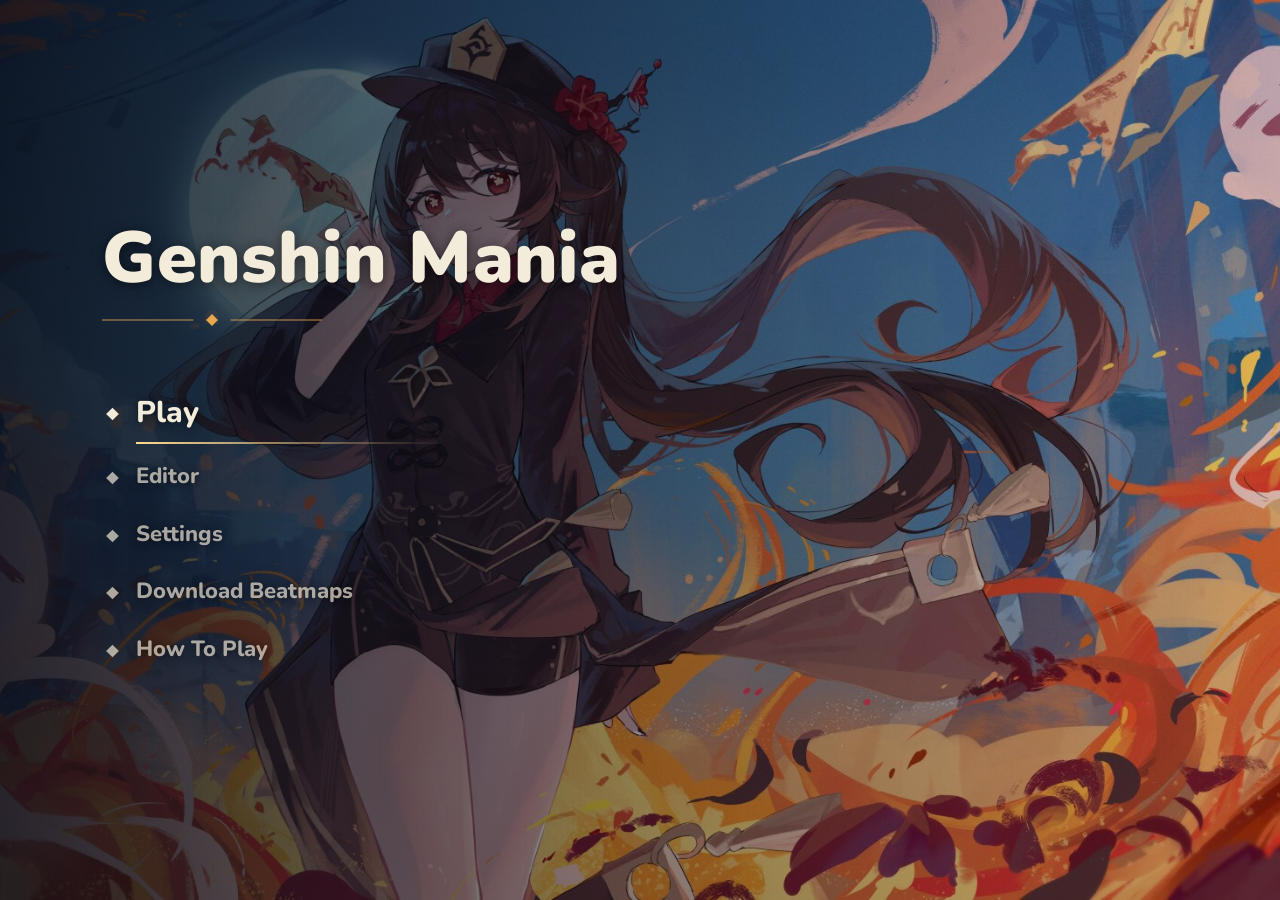
<file: genshin-mania-main/index.html>
<!DOCTYPE html>
<html lang="en">
<head>
<meta charset="UTF-8">
<meta name="viewport" content="width=device-width, initial-scale=1.0, viewport-fit=cover">
<title>Genshin Mania</title>
<link rel="stylesheet" href="style.css">
<link rel="preconnect" href="https://fonts.googleapis.com">
<link rel="preconnect" href="https://fonts.gstatic.com" crossorigin>
<link href="https://fonts.googleapis.com/css2?family=Nunito:ital,wght@0,400..1000;1,400..1000&display=swap" rel="stylesheet">
<link rel="manifest" href="manifest.json">
<meta name="theme-color" content="#141c30">
<link rel="icon" type="image/png" sizes="32x32" href="icons/favicon-32.png">
<link rel="apple-touch-icon" href="icons/apple-touch-icon.png">
</head>
<body>

  <!-- Icon sprite. Rule used across the UI: a control is either an icon
       or a text label, never both. Icon-only controls carry aria-label.
       Visible text is translated through data-i18n attributes (js/i18n.js);
       the English text written here is the fallback. -->
  <svg width="0" height="0" style="position:absolute" aria-hidden="true" focusable="false">
    <symbol id="i-back" viewBox="0 0 24 24"><path d="M15 5l-7 7 7 7"/></symbol>
    <symbol id="i-close" viewBox="0 0 24 24"><path d="M6 6l12 12M18 6L6 18"/></symbol>
    <symbol id="i-minus" viewBox="0 0 24 24"><path d="M6 12h12"/></symbol>
    <symbol id="i-plus" viewBox="0 0 24 24"><path d="M12 6v12M6 12h12"/></symbol>
    <symbol id="i-check" viewBox="0 0 24 24"><path d="M5 12.5l4.5 4.5L19 7.5"/></symbol>
    <symbol id="i-chevron" viewBox="0 0 24 24"><path d="M9 5l7 7-7 7"/></symbol>
    <symbol id="i-pause" viewBox="0 0 24 24"><path fill="currentColor" stroke="none" d="M7 5h3.4v14H7zM13.6 5H17v14h-3.4z"/></symbol>
    <symbol id="i-play" viewBox="0 0 24 24"><path fill="currentColor" stroke="none" d="M8 5l11 7-11 7z"/></symbol>
    <symbol id="i-undo" viewBox="0 0 24 24"><path d="M9 14L4 9l5-5M4 9h10.5a5.5 5.5 0 010 11H11"/></symbol>
    <symbol id="i-redo" viewBox="0 0 24 24"><path d="M15 14l5-5-5-5M20 9H9.5a5.5 5.5 0 000 11H13"/></symbol>
    <symbol id="i-trash" viewBox="0 0 24 24"><path d="M5 7h14M10 7V5h4v2M7 7l1 12h8l1-12M10 11v5M14 11v5"/></symbol>
  </svg>

  <div id="bg-layer"></div>
  <div id="toast-container" aria-live="polite"></div>

  <div id="app">

    <!-- =========================== MAIN MENU =========================== -->
    <section id="screen-mainmenu" class="screen screen--active">
      <div class="menu">
        <header class="brand">
          <h1 class="brand__title">Genshin Mania</h1>
          <svg class="ornament" viewBox="0 0 260 14" aria-hidden="true">
            <path d="M0 7h108M152 7h108" stroke="currentColor" stroke-width="1" fill="none"/>
            <path d="M130 0l7 7-7 7-7-7z" fill="currentColor"/>
          </svg>
        </header>
        <nav class="nav-list" id="menu-nav" data-i18n-attr="aria-label:menu.aria" aria-label="Main menu">
          <button class="nav-item nav-item--primary" data-action="go-songselect" data-i18n="menu.play">Play</button>
          <button class="nav-item" data-action="go-editor" data-i18n="menu.editor">Editor</button>
          <button class="nav-item" data-action="go-settings" data-i18n="menu.settings">Settings</button>
          <button class="nav-item" data-action="go-beatmaps" data-i18n="menu.beatmaps">Download Beatmaps</button>
          <button class="nav-item" data-action="go-help" data-i18n="menu.help">How To Play</button>
        </nav>
      </div>
    </section>

    <!-- =========================== SONG SELECT =========================== -->
    <section id="screen-songselect" class="screen">
      <header class="screen-header">
        <button class="icon-btn" data-action="go-mainmenu" data-i18n-attr="aria-label:common.back" aria-label="Back"><svg class="ic"><use href="#i-back"/></svg></button>
        <h2 data-i18n="song.title">Select Song</h2>
        <div class="screen-header__actions">
          <button class="icon-btn icon-btn--ghost" id="btn-clear-library" data-i18n-attr="aria-label:song.clearAll;title:song.clearAll" aria-label="Delete all uploaded songs"><svg class="ic"><use href="#i-trash"/></svg></button>
          <button class="btn btn--paper btn--small" id="btn-upload-open" data-i18n="song.add">Add Song</button>
        </div>
      </header>

      <div class="split">
        <div class="song-list" id="song-list" role="listbox" data-i18n-attr="aria-label:song.listAria" aria-label="Song list"></div>

        <aside class="song-detail" id="song-detail" aria-live="polite">
          <p class="song-detail__empty" id="song-detail-empty" data-i18n="song.pick">Pick a song from the list to see its details.</p>

          <div class="song-detail__body" id="song-detail-body" hidden>
            <div class="song-detail__scroll">
              <p class="eyebrow" id="detail-source"></p>
              <h3 class="song-detail__title" id="detail-title"></h3>
              <div class="chips" id="detail-chips"></div>
              <p class="song-detail__best" id="detail-best"></p>

              <div class="row-list">
                <label class="row row--toggle">
                  <span data-i18n="song.practice">Practice</span>
                  <span class="toggle"><input type="checkbox" id="practice-toggle"><span class="toggle__track"></span><span class="toggle__knob"><svg class="ic"><use href="#i-check"/></svg></span></span>
                </label>
                <div class="row row--inputs" id="practice-range" hidden>
                  <span data-i18n="song.practiceRange">Loop range (seconds)</span>
                  <span class="range-inputs">
                    <input class="input input--tiny" type="number" id="practice-start" min="0" value="0" data-i18n-attr="aria-label:song.from" aria-label="From second">
                    <em data-i18n="song.to">to</em>
                    <input class="input input--tiny" type="number" id="practice-end" min="1" value="10" data-i18n-attr="aria-label:song.toAria" aria-label="To second">
                  </span>
                </div>
                <label class="row row--toggle">
                  <span data-i18n="song.autoplay">Autoplay</span>
                  <span class="toggle"><input type="checkbox" id="autoplay-toggle"><span class="toggle__track"></span><span class="toggle__knob"><svg class="ic"><use href="#i-check"/></svg></span></span>
                </label>
              </div>
              <p class="hint" id="detail-hint"></p>
            </div>

            <div class="detail-actions">
              <button class="btn btn--ghost" id="btn-delete-song" hidden data-i18n="song.delete">Delete</button>
              <button class="btn btn--primary btn--large" id="btn-start-song" disabled data-i18n="song.start">Start</button>
            </div>
          </div>
        </aside>
      </div>
    </section>

    <!-- =========================== DOWNLOAD BEATMAPS =========================== -->
    <section id="screen-beatmaps" class="screen">
      <header class="screen-header">
        <button class="icon-btn" data-action="go-mainmenu" data-i18n-attr="aria-label:common.back" aria-label="Back"><svg class="ic"><use href="#i-back"/></svg></button>
        <h2 data-i18n="bm.title">Download Beatmaps</h2>
        <div class="screen-header__actions">
          <button class="btn btn--paper btn--small" id="btn-bm-add" hidden data-i18n="bm.add">Add Beatmap</button>
          <button class="btn btn--ghost btn--small" id="btn-bm-refresh" data-i18n="bm.refresh">Refresh</button>
        </div>
      </header>

      <div class="bm-toolbar">
        <input class="input bm-search" type="search" id="bm-search" autocomplete="off" data-i18n-attr="placeholder:bm.search;aria-label:bm.search" placeholder="Search title or artist" aria-label="Search title or artist">
        <div class="segmented" id="bm-keys" role="group" data-i18n-attr="aria-label:bm.keysFilter" aria-label="Filter by keys">
          <button class="segmented__item is-active" data-keys="all" data-i18n="bm.all">All</button>
          <button class="segmented__item" data-keys="4">4K</button>
          <button class="segmented__item" data-keys="6">6K</button>
          <button class="segmented__item" data-keys="8">8K</button>
        </div>
      </div>

      <div class="bm-list" id="bm-list"></div>

      <footer class="bm-footer">
        <span class="bm-footer__status" id="bm-admin-status"></span>
        <button class="link-btn" id="btn-bm-admin" data-i18n="bm.adminSignIn">Admin sign in</button>
      </footer>
    </section>

    <!-- =========================== CALIBRATION =========================== -->
    <section id="screen-calibration" class="screen">
      <header class="screen-header">
        <button class="icon-btn" data-action="go-settings" data-i18n-attr="aria-label:calib.back" aria-label="Back to Settings"><svg class="ic"><use href="#i-back"/></svg></button>
        <h2 data-i18n="calib.title">Latency Calibration</h2>
      </header>
      <div class="calib">
        <p class="calib__lead" data-i18n="calib.lead">Tap along with the clicks using any key, or tap the circle. After about ten taps the average settles.</p>
        <button class="calib__pad" id="calib-pad" data-i18n-attr="aria-label:calib.padAria" aria-label="Tap to the beat"><span id="calib-pad-text" data-i18n="calib.padStart">Tap To Start</span></button>
        <div class="calib__readout">
          <div><small data-i18n="calib.avg">Average offset</small><b id="calib-avg">-</b></div>
          <div><small data-i18n="calib.count">Taps</small><b id="calib-count">0</b></div>
          <div><small data-i18n="calib.current">In use</small><b id="calib-current">0 ms</b></div>
        </div>
        <p class="hint calib__hint" data-i18n="calib.hint">Positive means you tend to hit late. Negative means you tend to hit early.</p>
        <div class="calib__actions">
          <button class="btn btn--ghost" id="btn-calib-reset" data-i18n="calib.reset">Reset To 0</button>
          <button class="btn btn--primary" id="btn-calib-apply" disabled data-i18n="calib.apply">Apply</button>
        </div>
      </div>
    </section>

    <!-- =========================== GAMEPLAY =========================== -->
    <section id="screen-gameplay" class="screen">
      <canvas id="game-canvas"></canvas>

      <div class="hud">
        <div class="hud__progress"><i id="hud-progress"></i></div>
        <div class="hud__top">
          <div class="hud__info">
            <span class="hud__title" id="hud-song-title">-</span>
            <span class="hud__score"><b id="hud-score">0</b><small id="hud-accuracy">100.0%</small></span>
          </div>
          <div class="hud__combo is-idle" id="hud-combo">
            <b id="hud-combo-count">0</b>
            <small>COMBO</small>
          </div>
          <button class="icon-btn icon-btn--dark" id="btn-pause" data-i18n-attr="aria-label:game.pause" aria-label="Pause"><svg class="ic"><use href="#i-pause"/></svg></button>
        </div>
      </div>

      <div class="judgement" id="judgement-text" aria-hidden="true">
        <span class="judgement__word"></span>
      </div>

      <div id="autoplay-watermark" hidden>AUTOPLAY</div>
      <div class="key-row" id="key-row"></div>
      <div class="countdown" id="countdown" hidden><b></b></div>

      <div class="overlay" id="pause-overlay" hidden>
        <div class="pause-panel" role="dialog" data-i18n-attr="aria-label:game.paused" aria-label="Paused">
          <h3 data-i18n="game.paused">Paused</h3>
          <button class="btn btn--primary" id="btn-resume" data-i18n="game.resume">Resume</button>
          <button class="btn btn--paper" id="btn-restart" data-i18n="game.restart">Restart</button>
          <button class="btn btn--ghost" id="btn-quit" data-i18n="game.quit">Quit</button>
        </div>
      </div>
    </section>

    <!-- =========================== RESULT =========================== -->
    <section id="screen-result" class="screen">
      <div class="result">
        <div class="result__emblem"><span id="result-rank">S</span></div>
        <div class="result__main">
          <p class="eyebrow" id="result-badges"></p>
          <h2 id="result-song-title">-</h2>
          <div class="acc-bar" aria-hidden="true"><i id="result-acc-bar"></i></div>
          <div class="row-list row-list--tight">
            <div class="row"><span>Perfect</span><b id="result-perfect">0</b></div>
            <div class="row"><span>Great</span><b id="result-great">0</b></div>
            <div class="row"><span>Miss</span><b id="result-miss">0</b></div>
            <div class="row"><span data-i18n="result.maxCombo">Max Combo</span><b id="result-maxcombo">0</b></div>
            <div class="row"><span data-i18n="result.accuracy">Accuracy</span><b id="result-accuracy">0.0%</b></div>
            <div class="row"><span data-i18n="result.score">Score</span><b id="result-score">0</b></div>
          </div>
          <div class="result__actions">
            <button class="btn btn--paper" id="btn-result-back" data-i18n="result.back">Choose Another</button>
            <button class="btn btn--primary" id="btn-retry" data-i18n="result.retry">Retry</button>
          </div>
        </div>
      </div>
    </section>

    <!-- =========================== SETTINGS =========================== -->
    <section id="screen-settings" class="screen">
      <div class="settings">
        <aside class="settings__nav">
          <h2 class="settings__title" data-i18n="menu.settings">Settings</h2>
          <nav class="side-nav" role="tablist" data-i18n-attr="aria-label:set.groups" aria-label="Settings groups">
            <button class="side-nav__item is-active" role="tab" data-tab="audio" data-i18n="set.tab.audio">Audio</button>
            <button class="side-nav__item" role="tab" data-tab="play" data-i18n="set.tab.play">Gameplay</button>
            <button class="side-nav__item" role="tab" data-tab="keys" data-i18n="set.tab.keys">Keys</button>
            <button class="side-nav__item" role="tab" data-tab="look" data-i18n="set.tab.look">Appearance</button>
          </nav>
        </aside>

        <div class="settings__body">
          <button class="icon-btn settings__close" data-action="go-mainmenu" data-i18n-attr="aria-label:set.close" aria-label="Close Settings"><svg class="ic"><use href="#i-close"/></svg></button>

          <!-- Audio -->
          <div class="tab-panel is-active" data-panel="audio" role="tabpanel">
            <h3 class="section-title" data-i18n="set.volume">Volume</h3>
            <div class="row-list">
              <div class="row row--slider">
                <span data-i18n="set.musicVolume">Music Volume</span>
                <span class="slider"><input type="range" id="setting-music-volume" min="0" max="100" data-i18n-attr="aria-label:set.musicVolume" aria-label="Music volume"></span>
                <output class="value-box" id="out-music-volume">80</output>
              </div>
              <div class="row row--slider">
                <span data-i18n="set.sfxVolume">Effects Volume</span>
                <span class="slider"><input type="range" id="setting-sfx-volume" min="0" max="100" data-i18n-attr="aria-label:set.sfxVolume" aria-label="Effects volume"></span>
                <output class="value-box" id="out-sfx-volume">90</output>
              </div>
            </div>
          </div>

          <!-- Gameplay -->
          <div class="tab-panel" data-panel="play" role="tabpanel">
            <h3 class="section-title" data-i18n="set.notes">Notes</h3>
            <div class="row-list">
              <div class="row row--stepper">
                <span data-i18n="set.speed">Note Speed</span>
                <span class="stepper">
                  <button class="stepper__btn" id="btn-speed-minus" data-i18n-attr="aria-label:set.speedDown" aria-label="Slower"><svg class="ic"><use href="#i-minus"/></svg></button>
                  <output class="stepper__value" id="out-note-speed">10</output>
                  <button class="stepper__btn" id="btn-speed-plus" data-i18n-attr="aria-label:set.speedUp" aria-label="Faster"><svg class="ic"><use href="#i-plus"/></svg></button>
                </span>
              </div>
              <label class="row row--select">
                <span data-i18n="set.defaultKeys">Default Keys</span>
                <select class="select" id="setting-keymode" data-i18n-attr="aria-label:set.defaultKeys" aria-label="Default keys">
                  <option value="4" data-i18n="set.keysN4">4 keys</option>
                  <option value="6" data-i18n="set.keysN6">6 keys</option>
                  <option value="8" data-i18n="set.keysN8">8 keys</option>
                </select>
              </label>
              <div class="row row--slider">
                <span data-i18n="set.noteSize">Note Size</span>
                <span class="slider"><input type="range" id="setting-note-size" min="80" max="150" step="5" data-i18n-attr="aria-label:set.noteSize" aria-label="Note size"></span>
                <output class="value-box" id="out-note-size">100%</output>
              </div>
              <div class="row row--slider">
                <span data-i18n="set.noteOpacity">Note Opacity</span>
                <span class="slider"><input type="range" id="setting-note-opacity" min="30" max="100" step="5" data-i18n-attr="aria-label:set.noteOpacity" aria-label="Note opacity"></span>
                <output class="value-box" id="out-note-opacity">100%</output>
              </div>
              <label class="row row--select">
                <span data-i18n="set.judging">Judging</span>
                <select class="select" id="setting-judgement" data-i18n-attr="aria-label:set.judging" aria-label="Judging">
                  <option value="standard" data-i18n="set.judgeOpt.standard">Standard (±45 / ±90 ms)</option>
                  <option value="easy" data-i18n="set.judgeOpt.easy">Easy (±70 / ±130 ms)</option>
                  <option value="veryeasy" data-i18n="set.judgeOpt.veryeasy">Very Easy (±90 / ±160 ms)</option>
                </select>
              </label>
              <label class="row row--toggle">
                <span data-i18n="set.connectors">Connect Simultaneous Notes</span>
                <span class="toggle"><input type="checkbox" id="setting-connectors"><span class="toggle__track"></span><span class="toggle__knob"><svg class="ic"><use href="#i-check"/></svg></span></span>
              </label>
            </div>
            <p class="hint" data-i18n="set.notesHint">Speed only changes how notes fall on screen, not how hard the judging is. Each song plays in the number of keys it was made for. Default Keys is used for new songs and the editor. Connecting notes draws a bar between notes that fall at the same moment.</p>
            <p class="hint" data-i18n="set.judgeHint">Size and opacity only change how notes look; they do not change the judging.</p>

            <h3 class="section-title" data-i18n="set.calibration">Calibration</h3>
            <div class="row-list">
              <div class="row row--stepper">
                <span data-i18n="set.offset">Audio Offset (ms)</span>
                <span class="stepper">
                  <button class="stepper__btn" id="btn-offset-minus" data-i18n-attr="aria-label:set.offsetDown" aria-label="Decrease offset"><svg class="ic"><use href="#i-minus"/></svg></button>
                  <input class="stepper__input" type="number" id="setting-offset" step="1" min="-500" max="500" data-i18n-attr="aria-label:set.offset" aria-label="Audio offset in milliseconds">
                  <button class="stepper__btn" id="btn-offset-plus" data-i18n-attr="aria-label:set.offsetUp" aria-label="Increase offset"><svg class="ic"><use href="#i-plus"/></svg></button>
                </span>
              </div>
              <button class="row row--nav" data-action="go-calibration">
                <span data-i18n="set.calibrate">Calibrate Latency</span>
                <span class="round-mark"><svg class="ic"><use href="#i-chevron"/></svg></span>
              </button>
            </div>
            <p class="hint" data-i18n="set.offsetHint">If you hit on the beat but keep getting judged late, increase this number. If you keep getting judged early, decrease it.</p>

            <h3 class="section-title" data-i18n="set.performance">Performance</h3>
            <div class="row-list">
              <label class="row row--toggle">
                <span data-i18n="set.lowLag">Low Lag Mode</span>
                <span class="toggle"><input type="checkbox" id="setting-lowlag"><span class="toggle__track"></span><span class="toggle__knob"><svg class="ic"><use href="#i-check"/></svg></span></span>
              </label>
            </div>
            <p class="hint" data-i18n="set.lowLagHint">Turns off glow, uses fewer particles and draws at a lower resolution. Use it on slow devices or when frames look uneven.</p>
          </div>

          <!-- Keys -->
          <div class="tab-panel" data-panel="keys" role="tabpanel">
            <div class="segmented keys-mode" id="keys-mode" role="group" data-i18n-attr="aria-label:set.layout" aria-label="Key layout">
              <button class="segmented__item" data-keys="4">4K</button>
              <button class="segmented__item" data-keys="6">6K</button>
              <button class="segmented__item" data-keys="8">8K</button>
            </div>
            <div class="key-preview" id="key-preview" aria-hidden="true"></div>
            <h3 class="section-title" data-i18n="set.keyBindings">Key Bindings</h3>
            <div class="row-list" id="keybind-list"></div>
            <div class="inline-actions">
              <button class="btn btn--ghost btn--small" id="btn-keys-reset" data-i18n="set.resetKeys">Reset To Default</button>
            </div>
            <p class="hint" data-i18n="set.keysHint">Pick a row, then press the new key. Press Esc to cancel. Two lanes cannot share a key. Each layout keeps its own keys.</p>

            <h3 class="section-title" data-i18n="set.keyTest">Key Test</h3>
            <div class="key-test" id="key-test" tabindex="0">
              <b id="key-test-out" data-i18n="set.keyTestIdle">Press any key here</b>
              <small id="key-test-detail"></small>
            </div>
            <p class="hint key-test__warn" id="key-test-warn" hidden data-i18n="ime.warn">An input method such as Unikey or EVKey seems to be active. It can swallow or change quick repeated key presses. Switch to English input before playing.</p>
          </div>

          <!-- Appearance -->
          <div class="tab-panel" data-panel="look" role="tabpanel">
            <h3 class="section-title" data-i18n="set.language">Language</h3>
            <div class="row-list">
              <label class="row row--select">
                <span data-i18n="set.language">Language</span>
                <select class="select" id="setting-language" aria-label="Language">
                  <option value="en">English</option>
                  <option value="vi">Tiếng Việt</option>
                </select>
              </label>
            </div>
            <h3 class="section-title" data-i18n="set.background">Background</h3>
            <div class="thumb-grid" id="bg-picker-grid"></div>
            <p class="hint" id="bg-picker-empty-hint" hidden data-i18n="set.bgEmpty">No backgrounds yet. Add pictures to the images folder and list them in images/catalog.json.</p>
            <div class="row-list">
              <div class="row row--slider">
                <span data-i18n="set.bgBright">Background Brightness</span>
                <span class="slider"><input type="range" id="setting-bg-brightness" min="30" max="150" step="5" data-i18n-attr="aria-label:set.bgBright" aria-label="Background brightness"></span>
                <output class="value-box" id="out-bg-brightness">100%</output>
              </div>
            </div>
            <h3 class="section-title" data-i18n="set.skin">Note Skin</h3>
            <div class="skin-grid" id="skin-picker-grid"></div>
          </div>
        </div>
      </div>
    </section>

    <!-- =========================== HELP =========================== -->
    <section id="screen-help" class="screen">
      <header class="screen-header">
        <button class="icon-btn" data-action="go-mainmenu" data-i18n-attr="aria-label:common.back" aria-label="Back"><svg class="ic"><use href="#i-back"/></svg></button>
        <h2 data-i18n="menu.help">How To Play</h2>
      </header>

      <div class="help">
        <details open>
          <summary data-i18n="help.play.t">How To Play</summary>
          <div data-i18n-html="help.play.b"></div>
        </details>
        <details>
          <summary data-i18n="help.songs.t">Songs And Uploads</summary>
          <div data-i18n-html="help.songs.b"></div>
        </details>
        <details>
          <summary data-i18n="help.cloud.t">Download Beatmaps</summary>
          <div data-i18n-html="help.cloud.b"></div>
        </details>
        <details>
          <summary data-i18n="help.practice.t">Practice And Autoplay</summary>
          <div data-i18n-html="help.practice.b"></div>
        </details>
        <details>
          <summary data-i18n="help.calib.t">Latency Calibration</summary>
          <div data-i18n-html="help.calib.b"></div>
        </details>
        <details>
          <summary data-i18n="help.editor.t">Editor</summary>
          <div data-i18n-html="help.editor.b"></div>
        </details>
        <details>
          <summary data-i18n="help.keys.t">Shortcuts</summary>
          <div data-i18n-html="help.keys.b"></div>
        </details>
        <details>
          <summary data-i18n="help.touch.t">Phones And Touch Screens</summary>
          <div data-i18n-html="help.touch.b"></div>
        </details>
        <details>
          <summary data-i18n="help.ime.t">Vietnamese Input Methods</summary>
          <div data-i18n-html="help.ime.b"></div>
        </details>
      </div>
    </section>

    <!-- =========================== EDITOR =========================== -->
    <section id="screen-editor" class="screen">
      <header class="screen-header screen-header--wrap">
        <button class="icon-btn" data-action="go-mainmenu" data-i18n-attr="aria-label:common.back" aria-label="Back"><svg class="ic"><use href="#i-back"/></svg></button>
        <h2 data-i18n="menu.editor">Editor</h2>
        <div class="toolbar-group">
          <label class="btn btn--paper btn--small" for="editor-file-input" data-i18n="ed.loadAudio">Load Audio</label>
          <input type="file" id="editor-file-input" accept="audio/*,.mp3,.wav,.ogg,.m4a" hidden>
          <input type="file" id="editor-import-input" accept="application/json,.json" hidden>
          <button class="btn btn--ghost btn--small" id="btn-editor-import" data-i18n="ed.import">Import JSON</button>
          <button class="btn btn--ghost btn--small" id="btn-editor-export" data-i18n="ed.export">Export JSON</button>
          <button class="btn btn--ghost btn--small" id="btn-editor-save" data-i18n="ed.save">Save To Library</button>
        </div>
        <div class="toolbar-group">
          <button class="icon-btn icon-btn--sm icon-btn--ghost" id="btn-editor-undo" data-i18n-attr="aria-label:ed.undo;title:ed.undoTip" aria-label="Undo" disabled><svg class="ic"><use href="#i-undo"/></svg></button>
          <button class="icon-btn icon-btn--sm icon-btn--ghost" id="btn-editor-redo" data-i18n-attr="aria-label:ed.redo;title:ed.redoTip" aria-label="Redo" disabled><svg class="ic"><use href="#i-redo"/></svg></button>
          <button class="btn btn--primary btn--small" id="btn-editor-testplay" data-i18n="ed.testPlay">Test Play</button>
        </div>
      </header>

      <div class="editor-toolbar">
        <div class="field"><label for="editor-title" data-i18n="ed.name">Title</label><input class="input" type="text" id="editor-title" value="Custom Beatmap" style="width:160px"></div>
        <div class="field"><label for="editor-bpm">BPM</label><input class="input input--short" type="number" id="editor-bpm" value="120" min="20" max="400"></div>
        <div class="field"><label for="editor-offset" data-i18n="ed.offset">Offset (ms)</label><input class="input input--short" type="number" id="editor-offset" value="0" step="10"></div>
        <div class="field"><label for="editor-snap">Snap</label>
          <select class="select select--field" id="editor-snap">
            <option value="1">1/1</option><option value="2">1/2</option><option value="4" selected>1/4</option><option value="8">1/8</option>
          </select>
        </div>
        <div class="field"><label for="editor-zoom">Zoom</label><span class="slider slider--bare"><input type="range" id="editor-zoom" min="40" max="400" value="140"></span></div>
        <div class="field"><label for="editor-keymode" data-i18n="ed.keys">Keys</label>
          <select class="select select--field" id="editor-keymode">
            <option value="4">4K</option><option value="6" selected>6K</option><option value="8">8K</option>
          </select>
        </div>
        <div class="segmented editor-mode-tabs" role="tablist">
          <button class="segmented__item editor-tab is-active" data-mode="manual" role="tab" data-i18n="ed.manual">Manual Timeline</button>
          <button class="segmented__item editor-tab" data-mode="live" role="tab" data-i18n="ed.live">Live Recording</button>
        </div>
      </div>

      <div class="editor-transport">
        <button class="icon-btn icon-btn--sm" id="btn-editor-playpause" data-i18n-attr="aria-label:ed.play" aria-label="Play"><svg class="ic"><use href="#i-play"/></svg></button>
        <span id="editor-time-display">0:00 / 0:00</span>
        <div class="segmented editor-speed" role="group" data-i18n-attr="aria-label:ed.speed" aria-label="Playback speed">
          <button class="segmented__item" data-speed="0.5">0.5x</button>
          <button class="segmented__item" data-speed="0.75">0.75x</button>
          <button class="segmented__item is-active" data-speed="1">1x</button>
        </div>
        <span class="editor-record-hint" id="editor-record-hint"></span>
      </div>

      <div class="editor-stage" id="editor-stage">
        <div class="editor-lanes" id="editor-lane-labels"></div>
        <div class="editor-timeline" id="editor-timeline-wrap">
          <div class="editor-spacer" id="editor-spacer"></div>
          <canvas id="editor-timeline-canvas"></canvas>
        </div>
        <p class="empty-hint editor-empty" id="editor-empty-hint" data-i18n="ed.empty">Load an audio file to start making a beatmap.</p>
      </div>
      <p class="hint editor-hint" data-i18n="ed.hint">Double-click the timeline to seek. Press Space to play or pause. After a hold ends, that lane stays empty for half a second.</p>

      <div class="editor-catalog-hint" id="editor-catalog-hint" hidden>
        <p data-i18n="ed.catalogHint">Beatmap exported. To add it as a built-in song, put the audio and beatmap files in the matching folders, then paste this entry into beatmaps/catalog.json.</p>
        <textarea class="input" id="editor-catalog-snippet" readonly rows="8"></textarea>
        <button class="btn btn--ghost btn--small" id="btn-copy-catalog-snippet" data-i18n="ed.copy">Copy</button>
      </div>
    </section>

    <!-- =========================== MODALS =========================== -->
    <div class="modal" id="upload-modal" hidden>
      <div class="modal__panel modal__panel--wide" role="dialog" aria-modal="true" aria-labelledby="upload-title">
        <h3 id="upload-title" data-i18n="up.title">Add Song</h3>

        <div class="file-fields">
          <div class="file-field">
            <span class="file-field__label" data-i18n="up.audio">Audio file (mp3, wav) *</span>
            <label class="btn btn--paper btn--small" for="song-file-input" data-i18n="up.choose">Choose File</label>
            <input type="file" id="song-file-input" accept="audio/*,.mp3,.wav,.ogg,.m4a" hidden>
            <span class="file-field__name" id="upload-mp3-name"></span>
          </div>
          <div class="file-field">
            <span class="file-field__label" data-i18n="up.beatmap">Beatmap (.json), optional</span>
            <label class="btn btn--paper btn--small" for="song-beatmap-input" data-i18n="up.choose">Choose File</label>
            <input type="file" id="song-beatmap-input" accept="application/json,.json" hidden>
            <span class="file-field__name" id="upload-json-name"></span>
          </div>
        </div>

        <div id="upload-autogen">
          <p class="modal__subtitle" data-i18n="up.autogen">Auto-generate Notes</p>
          <div class="form-grid">
            <div class="field field--wide"><label for="upload-level" data-i18n="up.level">Generation Level</label>
              <select class="select select--field" id="upload-level">
                <option value="1" data-i18n="up.level1">1 - Fast</option>
                <option value="2" selected data-i18n="up.level2">2 - Balanced</option>
                <option value="3" data-i18n="up.level3">3 - Thorough</option>
              </select>
            </div>
            <div class="field"><label for="upload-keys" data-i18n="up.keys">Keys</label>
              <select class="select select--field" id="upload-keys">
                <option value="4">4K</option><option value="6" selected>6K</option><option value="8">8K</option>
              </select>
            </div>
            <div class="field"><label for="upload-difficulty" data-i18n="up.diff">Difficulty</label>
              <select class="select select--field" id="upload-difficulty">
                <option value="easy" data-i18n="diff.easy">Easy</option>
                <option value="normal" selected data-i18n="diff.normal">Normal</option>
                <option value="hard" data-i18n="diff.hard">Hard</option>
              </select>
            </div>
            <div class="field field--wide"><label for="upload-notetype" data-i18n="up.noteType">Note Type</label>
              <select class="select select--field" id="upload-notetype">
                <option value="mixed" selected data-i18n="up.typeMixed">Tap and Hold</option>
                <option value="tap" data-i18n="up.typeTap">Tap only</option>
              </select>
            </div>
            <div class="field"><label for="upload-bpm">BPM</label><input class="input" type="number" id="upload-bpm" min="40" max="300" step="any" data-i18n-attr="placeholder:up.auto" placeholder="Auto"></div>
            <div class="field"><label for="upload-offset" data-i18n="ed.offset">Offset (ms)</label><input class="input" type="number" id="upload-offset" step="10" data-i18n-attr="placeholder:up.auto" placeholder="Auto"></div>
          </div>
          <p class="hint" data-i18n="up.hint">These options only apply when no beatmap is chosen. Leave BPM and Offset empty and the game finds them itself. Level 1 is quickest, level 2 follows tempo changes and repeats patterns in repeated parts of the song, level 3 tries many versions and keeps the best. If no steady beat is found, a plain Beat Grid is used instead. After a hold, the same lane stays empty for half a second.</p>
          <div class="gen-progress" id="upload-progress" hidden role="progressbar" aria-valuemin="0" aria-valuemax="100" aria-valuenow="0">
            <span class="gen-progress__bar"><i></i></span>
            <span class="gen-progress__pct" id="upload-progress-pct">0%</span>
          </div>
        </div>

        <div class="modal__actions">
          <button class="btn btn--ghost" id="btn-upload-cancel" data-i18n="common.cancel">Cancel</button>
          <button class="btn btn--primary" id="btn-upload-confirm" disabled data-i18n="up.confirm">Add To Library</button>
        </div>
      </div>
    </div>

    <div class="modal" id="confirm-modal" hidden>
      <div class="modal__panel" role="alertdialog" aria-modal="true">
        <h3 data-role="title"></h3>
        <p data-role="text"></p>
        <div class="modal__actions">
          <button class="btn btn--ghost" data-role="cancel" data-i18n="common.cancel">Cancel</button>
          <button class="btn btn--primary" data-role="ok" data-i18n="common.ok">OK</button>
        </div>
      </div>
    </div>

    <div class="modal" id="admin-modal" hidden>
      <form class="modal__panel" id="admin-form" role="dialog" aria-modal="true" aria-labelledby="admin-title">
        <h3 id="admin-title" data-i18n="admin.title">Admin Sign In</h3>
        <div class="stack">
          <div class="field"><label for="admin-email" data-i18n="admin.email">Email</label><input class="input" type="email" id="admin-email" autocomplete="username" required></div>
          <div class="field"><label for="admin-password" data-i18n="admin.password">Password</label><input class="input" type="password" id="admin-password" autocomplete="current-password" required></div>
        </div>
        <p class="form-error" id="admin-error" hidden></p>
        <div class="modal__actions">
          <button class="btn btn--ghost" type="button" id="btn-admin-cancel" data-i18n="common.cancel">Cancel</button>
          <button class="btn btn--primary" type="submit" id="btn-admin-submit" data-i18n="admin.signIn">Sign In</button>
        </div>
      </form>
    </div>

    <div class="modal" id="publish-modal" hidden>
      <div class="modal__panel modal__panel--wide" role="dialog" aria-modal="true" aria-labelledby="pub-heading">
        <h3 id="pub-heading" data-i18n="pub.add">Add Beatmap</h3>
        <div class="form-grid form-grid--2">
          <div class="field"><label for="pub-title" data-i18n="ed.name">Title</label><input class="input" type="text" id="pub-title" maxlength="120"></div>
          <div class="field"><label for="pub-artist" data-i18n="pub.artist">Artist</label><input class="input" type="text" id="pub-artist" maxlength="120"></div>
          <div class="field"><label for="pub-difficulty" data-i18n="pub.difficulty">Difficulty</label>
            <select class="select select--field" id="pub-difficulty">
              <option value="easy" data-i18n="diff.easy">Easy</option>
              <option value="normal" selected data-i18n="diff.normal">Normal</option>
              <option value="hard" data-i18n="diff.hard">Hard</option>
              <option value="expert" data-i18n="diff.expert">Expert</option>
            </select>
          </div>
          <div class="field" id="pub-library-field"><label for="pub-library" data-i18n="pub.fromLibrary">Use a song from my library</label>
            <select class="select select--field" id="pub-library"></select>
          </div>
        </div>
        <div class="file-fields">
          <div class="file-field">
            <span class="file-field__label" data-i18n="pub.audioFile">Audio file (mp3 or ogg, up to 50 MB)</span>
            <label class="btn btn--paper btn--small" for="pub-audio-input" data-i18n="up.choose">Choose File</label>
            <input type="file" id="pub-audio-input" accept="audio/*,.mp3,.wav,.ogg,.m4a" hidden>
            <span class="file-field__name" id="pub-audio-name"></span>
          </div>
          <div class="file-field">
            <span class="file-field__label" data-i18n="pub.chartFile">Beatmap file (.json)</span>
            <label class="btn btn--paper btn--small" for="pub-chart-input" data-i18n="up.choose">Choose File</label>
            <input type="file" id="pub-chart-input" accept="application/json,.json" hidden>
            <span class="file-field__name" id="pub-chart-name"></span>
          </div>
        </div>
        <p class="hint" id="pub-summary"></p>
        <p class="form-error" id="pub-error" hidden></p>
        <div class="modal__actions">
          <button class="btn btn--ghost" id="btn-pub-cancel" data-i18n="common.cancel">Cancel</button>
          <button class="btn btn--primary" id="btn-pub-submit" data-i18n="pub.publish">Publish</button>
        </div>
      </div>
    </div>

  </div>

  <script src="js/i18n.js"></script>
  <script src="js/ui.js"></script>
  <script src="js/audio.js"></script>
  <script src="js/chartgen.js"></script>
  <script src="js/smartchart.js"></script>
  <script src="js/engine.js"></script>
  <script src="js/config.js"></script>
  <script src="js/cloud.js"></script>
  <script src="js/editor.js"></script>
  <script src="js/beatmaps.js"></script>
  <script src="js/main.js"></script>
</body>
</html>
</file>
<file: genshin-mania-main/style.css>
/* ==========================================================================
   GENSHIN MANIA — STYLES

   Visual language (taken from the in-game settings and song screens):
   - Deep slate-navy night backgrounds
   - Warm cream "paper" rows with a faint diamond-star ornament
   - Navy circular controls, gold accent, white key chips
   - Thin hairlines and diamond bullets instead of glows and big radii

   Colour is named by ROLE, not by hue, so a skin can retint the whole UI
   by redefining the accent and stage variables (see each skin theme.css).
   ========================================================================== */

:root {
  /* surfaces */
  --bg-0: #0c1220;
  --bg-1: #141c30;
  --bg-2: #1d2842;
  --scrim: rgba(8, 12, 22, 0.72);

  /* gameplay backdrop, overridden by skins */
  --stage-top: #0d1626;
  --stage-mid: #1a2a47;
  --stage-bottom: #7a2e12;

  /* paper rows */
  --paper-hi: #f1e9d8;
  --paper: #ded3bc;
  --paper-lo: #cdbfa4;
  --paper-grad: linear-gradient(90deg, var(--paper-hi) 0%, var(--paper) 58%, var(--paper-lo) 100%);
  --ink: #454c66;
  --ink-soft: #6c738d;
  --ink-faint: rgba(69, 76, 102, 0.38);
  --navy-btn: #3c4566;

  /* text on dark */
  --text: #f4ecdb;
  --text-dim: rgba(244, 236, 219, 0.68);
  --text-faint: rgba(244, 236, 219, 0.42);
  --line: rgba(244, 236, 219, 0.16);
  --line-strong: rgba(244, 236, 219, 0.36);

  /* accent (skin-controlled) */
  --accent: #e8a64e;
  --accent-hi: #ffd98f;
  --accent-lo: #b0652a;
  --accent-ink: #3b2a12;

  --danger: #e0786a;
  --ok: #8fcf9a;

  --radius-card: 16px;
  --radius-field: 8px;
  --font: "Nunito", "Segoe UI", system-ui, sans-serif;
  --ease: cubic-bezier(0.2, 0.7, 0.2, 1);

  --ornament: url("data:image/svg+xml,%3Csvg xmlns='http://www.w3.org/2000/svg' viewBox='0 0 150 56'%3E%3Cpath fill='%23fff' fill-opacity='.42' d='M112 6l5.5 16.5L134 28l-16.5 5.5L112 50l-5.5-16.5L90 28l16.5-5.5zM70 16l3 9 9 3-9 3-3 9-3-9-9-3 9-3z'/%3E%3C/svg%3E");
  --caret-light: url("data:image/svg+xml,%3Csvg xmlns='http://www.w3.org/2000/svg' viewBox='0 0 12 8'%3E%3Cpath d='M1 1l5 5 5-5' fill='none' stroke='%23f4ecdb' stroke-width='1.8' stroke-linecap='round' stroke-linejoin='round'/%3E%3C/svg%3E");
  --caret-dark: url("data:image/svg+xml,%3Csvg xmlns='http://www.w3.org/2000/svg' viewBox='0 0 12 8'%3E%3Cpath d='M1 1l5 5 5-5' fill='none' stroke='%23454c66' stroke-width='1.8' stroke-linecap='round' stroke-linejoin='round'/%3E%3C/svg%3E");
}

* { box-sizing: border-box; margin: 0; padding: 0; }
[hidden] { display: none !important; }

button, input, select, textarea { font: inherit; color: inherit; }
button { cursor: pointer; }

html, body {
  width: 100%;
  height: 100%;
  overflow: hidden;
  background: var(--bg-0);
  color: var(--text);
  font-family: var(--font);
  font-size: 16px;
  line-height: 1.45;
  -webkit-font-smoothing: antialiased;
  overscroll-behavior: none;
  -webkit-tap-highlight-color: transparent;
  touch-action: manipulation;
}

:focus-visible { outline: 2px solid var(--accent-hi); outline-offset: 2px; }

.ic {
  width: 20px; height: 20px;
  fill: none;
  stroke: currentColor;
  stroke-width: 2.4;
  stroke-linecap: round;
  stroke-linejoin: round;
  flex-shrink: 0;
}

/* ==========================================================================
   BACKGROUND + SCREENS
   ========================================================================== */
#bg-layer {
  position: fixed;
  inset: 0;
  z-index: 0;
  background-size: cover;
  background-position: center;
  background-repeat: no-repeat;
  /* Set from Settings > Appearance > Background Brightness (1 = as is). */
  filter: brightness(var(--bg-bright, 1));
}

#app {
  position: relative;
  z-index: 1;
  width: 100%;
  height: 100vh;
  height: 100dvh;
}

.screen {
  position: absolute;
  inset: 0;
  display: none;
  flex-direction: column;
  overflow: hidden;
  background: linear-gradient(180deg, var(--bg-0) 0%, var(--bg-1) 55%, var(--bg-2) 100%);
}
.screen--active { display: flex; animation: screen-in 0.22s var(--ease); }
@keyframes screen-in { from { opacity: 0; transform: translateY(6px); } to { opacity: 1; transform: none; } }

/* With a background picture the screens become a neutral dark wash, so the
   picture shows through whatever its colours are.
   --bg-wash scales the wash: 1 normally, lower when the player brightens the picture. */
.has-bg-image .screen { background: rgba(8, 12, 22, calc(0.72 * var(--bg-wash, 1))); }
.has-bg-image #screen-mainmenu {
  background: linear-gradient(90deg,
    rgba(8, 12, 22, calc(0.86 * var(--bg-wash, 1))) 0%,
    rgba(8, 12, 22, calc(0.46 * var(--bg-wash, 1))) 48%,
    rgba(8, 12, 22, calc(0.1 * var(--bg-wash, 1))) 100%);
}
.has-bg-image #screen-gameplay {
  background: linear-gradient(180deg,
    rgba(8, 12, 22, calc(0.6 * var(--bg-wash, 1))) 0%,
    rgba(8, 12, 22, calc(0.34 * var(--bg-wash, 1))) 55%,
    rgba(8, 12, 22, calc(0.6 * var(--bg-wash, 1))) 100%);
}
#screen-gameplay {
  background: linear-gradient(180deg, var(--stage-top) 0%, var(--stage-mid) 62%, var(--stage-bottom) 100%);
}

.screen-header {
  position: relative;
  z-index: 2;
  display: flex;
  align-items: center;
  gap: 14px;
  padding: 22px 32px 16px;
  flex-shrink: 0;
}
.screen-header h2 { font-size: 24px; font-weight: 800; letter-spacing: 0.01em; }
.screen-header__actions { margin-left: auto; display: flex; align-items: center; gap: 10px; }

.eyebrow {
  font-size: 11px;
  font-weight: 800;
  letter-spacing: 0.14em;
  text-transform: uppercase;
  color: var(--text-faint);
}
.hint { font-size: 13px; line-height: 1.55; color: var(--text-dim); margin-top: 10px; }
.empty-hint { color: var(--text-dim); text-align: center; }
.chips { display: flex; flex-wrap: wrap; gap: 6px; }
.chip {
  display: inline-flex;
  align-items: center;
  height: 22px;
  padding: 0 9px;
  border-radius: 6px;
  background: var(--navy-btn);
  color: #fff;
  font-size: 11px;
  font-weight: 800;
  letter-spacing: 0.04em;
}
.ornament { width: 220px; height: 14px; color: var(--accent); display: block; }

/* ==========================================================================
   BUTTONS
   ========================================================================== */
.btn {
  display: inline-flex;
  align-items: center;
  justify-content: center;
  gap: 8px;
  height: 44px;
  padding: 0 26px;
  border-radius: 999px;
  border: 1px solid transparent;
  font-size: 15px;
  font-weight: 800;
  letter-spacing: 0.01em;
  white-space: nowrap;
  transition: background 0.15s, filter 0.15s, border-color 0.15s;
}
.btn:disabled { opacity: 0.42; cursor: not-allowed; }
.btn:active:not(:disabled) { transform: translateY(1px); }
.btn--small { height: 36px; padding: 0 18px; font-size: 13px; }
.btn--large { height: 52px; padding: 0 44px; font-size: 17px; }

.btn--primary {
  background: linear-gradient(180deg, var(--accent-hi), var(--accent));
  color: var(--accent-ink);
  box-shadow: inset 0 1px 0 rgba(255, 255, 255, 0.55), 0 2px 0 var(--accent-lo);
}
.btn--primary:hover:not(:disabled) { filter: brightness(1.07); }

.btn--paper {
  background: var(--paper-grad);
  color: var(--ink);
  box-shadow: inset 0 1px 0 rgba(255, 255, 255, 0.6), 0 2px 0 rgba(0, 0, 0, 0.22);
}
.btn--paper:hover:not(:disabled) { filter: brightness(1.05); }

.btn--ghost {
  background: transparent;
  border-color: var(--line-strong);
  color: var(--text);
}
.btn--ghost:hover:not(:disabled) { background: rgba(255, 255, 255, 0.08); }

.btn--danger { background: #c75a4c; color: #fff; box-shadow: 0 2px 0 #8d3a30; }

.icon-btn {
  display: inline-grid;
  place-items: center;
  width: 44px;
  height: 44px;
  flex-shrink: 0;
  border-radius: 50%;
  border: 0;
  background: var(--paper-grad);
  color: var(--ink);
  box-shadow: inset 0 1px 0 rgba(255, 255, 255, 0.6), 0 2px 0 rgba(0, 0, 0, 0.22);
  transition: filter 0.15s, background 0.15s;
}
.icon-btn:hover:not(:disabled) { filter: brightness(1.06); }
.icon-btn:active:not(:disabled) { transform: translateY(1px); }
.icon-btn:disabled { opacity: 0.4; cursor: not-allowed; }
.icon-btn--sm { width: 38px; height: 38px; }
.icon-btn--ghost {
  background: transparent;
  box-shadow: none;
  color: var(--text);
  border: 1px solid var(--line-strong);
}
.icon-btn--ghost:hover:not(:disabled) { background: rgba(255, 255, 255, 0.08); filter: none; }
.icon-btn--dark {
  background: rgba(12, 18, 32, 0.62);
  box-shadow: none;
  color: var(--text);
  border: 1px solid var(--line-strong);
}

/* ==========================================================================
   FORM CONTROLS
   ========================================================================== */
.field { display: flex; flex-direction: column; gap: 6px; min-width: 0; }
.field label { font-size: 12px; font-weight: 800; color: var(--text-dim); }

.input, .select {
  width: 100%;
  height: 40px;
  padding: 0 12px;
  border-radius: var(--radius-field);
  border: 1px solid var(--line-strong);
  background-color: rgba(255, 255, 255, 0.07);
  color: var(--text);
  font-weight: 700;
  font-size: 14px;
}
textarea.input { height: auto; padding: 10px 12px; font-family: ui-monospace, Consolas, monospace; font-size: 12px; resize: vertical; }
.input--short { width: 92px; }
.input--tiny { width: 72px; height: 34px; text-align: center; background-color: rgba(255, 255, 255, 0.5); border-color: var(--ink-faint); color: var(--ink); }
.select {
  appearance: none;
  -webkit-appearance: none;
  padding-right: 32px;
  background-image: var(--caret-light);
  background-repeat: no-repeat;
  background-position: right 12px center;
  background-size: 11px;
  cursor: pointer;
}
.select option { color: #1b2236; background: #fff; }
.select--field { width: auto; min-width: 96px; }
input[type="number"] { -moz-appearance: textfield; appearance: textfield; }
input[type="number"]::-webkit-inner-spin-button,
input[type="number"]::-webkit-outer-spin-button { -webkit-appearance: none; margin: 0; }

.toggle { position: relative; display: inline-block; width: 58px; height: 30px; flex-shrink: 0; }
.toggle input { position: absolute; inset: 0; width: 100%; height: 100%; margin: 0; opacity: 0; cursor: pointer; z-index: 2; }
.toggle__track { position: absolute; inset: 0; border-radius: 999px; background: #a99f8c; box-shadow: inset 0 1px 3px rgba(0, 0, 0, 0.25); transition: background 0.2s; }
.toggle__knob {
  position: absolute; top: 3px; left: 3px;
  width: 24px; height: 24px;
  display: grid; place-items: center;
  border-radius: 50%;
  background: #fff;
  color: transparent;
  box-shadow: 0 1px 3px rgba(0, 0, 0, 0.35);
  transition: transform 0.2s var(--ease), color 0.2s;
}
.toggle__knob .ic { width: 14px; height: 14px; stroke-width: 3.4; }
.toggle input:checked ~ .toggle__track { background: #e3b95f; }
.toggle input:checked ~ .toggle__knob { transform: translateX(28px); color: #9a7424; }
.toggle input:focus-visible ~ .toggle__track { outline: 2px solid var(--accent-hi); outline-offset: 2px; }

.slider { flex: 1; min-width: 120px; max-width: 360px; display: flex; }
.slider input[type="range"] {
  --p: 50%;
  -webkit-appearance: none; appearance: none;
  width: 100%; height: 26px;
  background: transparent;
  cursor: pointer;
}
.slider input[type="range"]::-webkit-slider-runnable-track {
  height: 4px; border-radius: 2px;
  background: linear-gradient(90deg, #fffaf0 var(--p), #85807c var(--p));
}
.slider input[type="range"]::-moz-range-track {
  height: 4px; border-radius: 2px;
  background: linear-gradient(90deg, #fffaf0 var(--p), #85807c var(--p));
}
.slider input[type="range"]::-webkit-slider-thumb {
  -webkit-appearance: none; appearance: none;
  width: 16px; height: 16px; margin-top: -6px;
  background: #fff; border: 2px solid #b9a67e; border-radius: 2px;
  transform: rotate(45deg);
}
.slider input[type="range"]::-moz-range-thumb {
  width: 12px; height: 12px;
  background: #fff; border: 2px solid #b9a67e; border-radius: 2px;
  transform: rotate(45deg);
}
.slider--bare { max-width: 150px; }
.slider--bare input[type="range"]::-webkit-slider-runnable-track { background: linear-gradient(90deg, var(--accent-hi) var(--p), rgba(255, 255, 255, 0.25) var(--p)); }
.slider--bare input[type="range"]::-moz-range-track { background: linear-gradient(90deg, var(--accent-hi) var(--p), rgba(255, 255, 255, 0.25) var(--p)); }

.value-box {
  min-width: 52px;
  padding: 3px 10px;
  text-align: center;
  font-size: 14px;
  font-weight: 800;
  color: var(--ink);
  border: 1px solid var(--ink-faint);
  border-radius: 6px;
  background: rgba(255, 255, 255, 0.34);
}

.stepper { display: inline-flex; align-items: center; gap: 12px; }
.stepper__btn {
  display: grid; place-items: center;
  width: 32px; height: 32px;
  border: 0; border-radius: 50%;
  background: var(--navy-btn);
  color: #fff;
  transition: filter 0.15s;
}
.stepper__btn:hover { filter: brightness(1.25); }
.stepper__btn .ic { width: 16px; height: 16px; stroke-width: 3; }
.stepper__value, .stepper__input {
  min-width: 64px;
  text-align: center;
  font-weight: 800;
  font-size: 16px;
  color: var(--ink);
}
.stepper__input { width: 74px; background: transparent; border: 0; border-bottom: 1px solid var(--ink-faint); padding: 2px 0; }

.segmented { display: inline-flex; border: 1px solid var(--line-strong); border-radius: 8px; overflow: hidden; }
.segmented__item { height: 34px; padding: 0 14px; border: 0; background: transparent; color: var(--text-dim); font-size: 13px; font-weight: 800; }
.segmented__item + .segmented__item { border-left: 1px solid var(--line); }
.segmented__item:hover { background: rgba(255, 255, 255, 0.07); }
.segmented__item.is-active { background: var(--accent-hi); color: var(--accent-ink); }

/* ==========================================================================
   PAPER ROWS — the Genshin settings-list look
   ========================================================================== */
.row-list { display: flex; flex-direction: column; gap: 10px; }
.row {
  position: relative;
  display: flex;
  align-items: center;
  justify-content: space-between;
  gap: 16px;
  width: 100%;
  min-height: 56px;
  padding: 8px 24px 8px 28px;
  border: 0;
  border-radius: 999px;
  background: var(--paper-grad);
  color: var(--ink);
  font-size: 15px;
  font-weight: 800;
  text-align: left;
  box-shadow: inset 0 1px 0 rgba(255, 255, 255, 0.55), 0 2px 0 rgba(0, 0, 0, 0.2);
}
.row::before {
  content: "";
  position: absolute;
  inset: 0;
  border-radius: inherit;
  background: var(--ornament) no-repeat right 22% center / auto 92%;
  pointer-events: none;
}
.row > * { position: relative; }
label.row, button.row { cursor: pointer; }
button.row:hover, label.row:hover { filter: brightness(1.04); }
.row__go { display: inline-flex; align-items: center; gap: 10px; }
.round-mark { display: grid; place-items: center; width: 26px; height: 26px; border-radius: 50%; background: var(--navy-btn); color: #fff; }
.round-mark .ic { width: 14px; height: 14px; stroke-width: 3; }
.row .select {
  width: auto; height: 32px;
  border: 0;
  background-color: transparent;
  background-image: var(--caret-dark);
  color: var(--ink);
  font-weight: 800; font-size: 15px;
  text-align: right;
  padding: 0 24px 0 0;
  background-position: right 2px center;
}
.row--slider::before { display: none; }
.row--slider .slider { margin-left: auto; }
.row--inputs { cursor: default; }
.range-inputs { display: inline-flex; align-items: center; gap: 8px; }
.range-inputs em { font-style: normal; font-size: 13px; color: var(--ink-soft); }
.row-list--tight { gap: 8px; }
.row-list--tight .row { min-height: 48px; }
.row-list--tight .row b { font-size: 17px; }

.section-title { font-size: 20px; font-weight: 800; margin: 30px 0 12px; color: var(--text); }
.section-title:first-child { margin-top: 0; }
.inline-actions { margin-top: 14px; }

/* ==========================================================================
   MAIN MENU
   ========================================================================== */
.menu {
  position: relative; z-index: 2;
  flex: 1;
  display: flex;
  flex-direction: column;
  justify-content: center;
  gap: clamp(28px, 6vh, 56px);
  padding: 0 clamp(28px, 8vw, 128px);
}
.brand__title {
  font-size: clamp(42px, 6.4vw, 72px);
  font-weight: 900;
  line-height: 1.02;
  letter-spacing: 0.005em;
  margin-bottom: 18px;
  text-shadow: 0 2px 14px rgba(0, 0, 0, 0.55);
}
.nav-list { display: flex; flex-direction: column; align-items: flex-start; gap: 4px; }
.nav-item {
  position: relative;
  min-width: min(340px, 72vw);
  padding: 10px 0 12px 34px;
  border: 0;
  background: none;
  text-align: left;
  font-size: 22px;
  font-weight: 800;
  color: var(--text-dim);
  text-shadow: 0 1px 8px rgba(0, 0, 0, 0.6);
  transition: color 0.15s, transform 0.25s var(--ease);
}
.nav-item::before {
  content: "";
  position: absolute; left: 6px; top: 50%;
  width: 9px; height: 9px;
  background: currentColor;
  transform: translateY(-50%) rotate(45deg);
  transition: all 0.2s var(--ease);
}
.nav-item::after {
  content: "";
  position: absolute; left: 34px; right: 0; bottom: 3px;
  height: 2px;
  background: linear-gradient(90deg, var(--accent-hi), transparent);
  opacity: 0;
  transform: scaleX(0.25);
  transform-origin: left;
  transition: opacity 0.25s, transform 0.3s var(--ease);
}
.nav-item:hover, .nav-item:focus-visible, .nav-item--primary { color: var(--text); }
.nav-item:hover, .nav-item:focus-visible { transform: translateX(8px); outline: none; }
.nav-item:hover::before, .nav-item:focus-visible::before {
  width: 12px; height: 12px;
  background: transparent;
  border: 2px solid var(--accent-hi);
}
.nav-item:hover::after, .nav-item:focus-visible::after, .nav-item--primary::after { opacity: 1; transform: scaleX(1); }
.nav-item--primary { font-size: 30px; }

/* ==========================================================================
   SONG SELECT
   ========================================================================== */
.split {
  position: relative; z-index: 2;
  flex: 1; min-height: 0;
  display: flex;
  gap: 28px;
  padding: 4px 32px 28px;
}
.song-list {
  flex: 1; min-width: 0;
  display: flex;
  flex-direction: column;
  gap: 10px;
  overflow-y: auto;
  padding: 4px 8px 4px 2px;
}
.song-list__empty {
  margin: auto;
  display: flex; flex-direction: column; align-items: center; gap: 16px;
  color: var(--text-dim);
  text-align: center;
}
.song-card {
  position: relative;
  flex-shrink: 0;
  display: flex;
  align-items: center;
  justify-content: space-between;
  gap: 16px;
  width: 100%;
  padding: 14px 22px 14px 44px;
  border: 2px solid transparent;
  border-radius: 18px;
  background: var(--paper-grad);
  color: var(--ink);
  text-align: left;
  box-shadow: inset 0 1px 0 rgba(255, 255, 255, 0.55), 0 2px 0 rgba(0, 0, 0, 0.2);
  transition: filter 0.15s, border-color 0.15s;
}
.song-card::before {
  content: "";
  position: absolute; left: 20px; top: 50%;
  width: 9px; height: 9px;
  background: var(--ink-faint);
  transform: translateY(-50%) rotate(45deg);
  transition: all 0.2s var(--ease);
}
.song-card::after {
  content: "";
  position: absolute; inset: 0;
  border-radius: inherit;
  background: var(--ornament) no-repeat right 14% center / auto 92%;
  pointer-events: none;
}
.song-card > * { position: relative; z-index: 1; }
.song-card:hover { filter: brightness(1.05); }
.song-card[aria-selected="true"] {
  border-color: var(--accent);
  background: linear-gradient(90deg, #fff7e2, #efdfba 60%, #e3cd9d);
}
.song-card[aria-selected="true"]::before { background: var(--accent-lo); width: 11px; height: 11px; }
.song-card__main { display: flex; flex-direction: column; gap: 2px; min-width: 0; }
.song-card__title { font-size: 17px; font-weight: 800; overflow: hidden; text-overflow: ellipsis; white-space: nowrap; }
.song-card__meta { font-size: 12px; font-weight: 700; color: var(--ink-soft); }
.song-card__side { display: flex; align-items: center; gap: 12px; flex-shrink: 0; }
.song-card__rank { font-size: 22px; font-weight: 900; color: var(--accent-lo); min-width: 22px; text-align: center; }

.song-detail {
  width: min(380px, 36%);
  flex-shrink: 0;
  display: flex;
  flex-direction: column;
  padding: 26px;
  border: 1px solid var(--line);
  border-radius: var(--radius-card);
  background: rgba(10, 15, 28, 0.62);
  overflow: hidden;
}
.song-detail__empty { margin: auto; text-align: center; color: var(--text-dim); font-size: 14px; }
.song-detail__body { display: flex; flex-direction: column; flex: 1; min-height: 0; }
.song-detail__scroll { flex: 1; min-height: 0; overflow-y: auto; padding-right: 4px; }
.song-detail__title { font-size: 26px; font-weight: 900; line-height: 1.15; margin: 6px 0 12px; overflow-wrap: anywhere; }
.song-detail__best { margin: 14px 0 22px; font-size: 14px; font-weight: 700; color: var(--text-dim); }
.song-detail__best b { color: var(--accent-hi); font-size: 18px; }
.detail-actions { display: flex; justify-content: space-between; align-items: center; gap: 12px; padding-top: 18px; flex-shrink: 0; }
.detail-actions .btn--large { margin-left: auto; }

/* ==========================================================================
   MODALS + TOASTS
   ========================================================================== */
.modal {
  position: fixed; inset: 0; z-index: 60;
  display: flex; align-items: center; justify-content: center;
  padding: 20px;
  background: rgba(6, 9, 18, 0.72);
}
.modal__panel {
  width: min(430px, 100%);
  max-height: 92vh; max-height: 92dvh;
  overflow-y: auto;
  padding: 28px 28px 24px;
  border-radius: 20px;
  background: linear-gradient(180deg, #f3ebdc, #e1d5be);
  color: var(--ink);
  box-shadow: 0 24px 64px rgba(0, 0, 0, 0.55);
  animation: modal-in 0.2s var(--ease);
}
.modal__panel--wide { width: min(640px, 100%); }
@keyframes modal-in { from { opacity: 0; transform: translateY(10px) scale(0.98); } to { opacity: 1; transform: none; } }
.modal__panel h3 { font-size: 22px; font-weight: 900; margin-bottom: 10px; }
.modal__panel p { font-size: 14px; line-height: 1.6; color: var(--ink-soft); }
.modal__subtitle { margin: 20px 0 10px; font-size: 13px; font-weight: 800; letter-spacing: 0.08em; text-transform: uppercase; color: var(--ink-soft); }
.modal__actions { display: flex; justify-content: flex-end; gap: 12px; margin-top: 24px; }
.modal :focus-visible { outline-color: var(--ink); }
.modal .field label { color: var(--ink-soft); }
.modal .hint { color: var(--ink-soft); }
.modal .btn--ghost { color: var(--ink); border-color: var(--ink-faint); }
.modal .btn--ghost:hover:not(:disabled) { background: rgba(69, 76, 102, 0.08); }
.modal .input, .modal .select {
  background-color: rgba(255, 255, 255, 0.6);
  border-color: var(--ink-faint);
  color: var(--ink);
}
.modal .select { background-image: var(--caret-dark); }
.form-grid { display: grid; grid-template-columns: repeat(4, minmax(0, 1fr)); gap: 12px; margin-bottom: 12px; }
.form-grid .select--field { width: 100%; }
.file-fields { display: flex; flex-direction: column; gap: 12px; margin-top: 16px; }
.file-field { display: grid; grid-template-columns: 1fr auto; align-items: center; gap: 6px 14px; }
.file-field__label { font-size: 13px; font-weight: 800; color: var(--ink); }
.file-field__name { grid-column: 1 / -1; font-size: 12px; color: var(--ink-soft); overflow: hidden; text-overflow: ellipsis; white-space: nowrap; }

#toast-container {
  position: fixed; top: 20px; right: 20px; z-index: 100;
  display: flex; flex-direction: column; gap: 10px;
  max-width: min(360px, calc(100vw - 40px));
  pointer-events: none;
}
.toast {
  padding: 12px 16px;
  border-radius: 10px;
  border-left: 4px solid var(--accent);
  background: #1d2842;
  color: var(--text);
  font-size: 14px;
  font-weight: 700;
  box-shadow: 0 8px 24px rgba(0, 0, 0, 0.4);
  opacity: 0;
  transform: translateX(16px);
  transition: opacity 0.2s, transform 0.2s;
}
.toast--show { opacity: 1; transform: none; }
.toast--error { border-left-color: var(--danger); }
.toast--success { border-left-color: var(--ok); }

/* ==========================================================================
   GAMEPLAY
   ========================================================================== */
#screen-gameplay { overflow: hidden; }
#game-canvas { position: absolute; inset: 0; z-index: 1; width: 100%; height: 100%; display: block; }

.hud { position: absolute; top: 0; left: 0; right: 0; z-index: 3; pointer-events: none; }
.hud__progress { height: 3px; background: rgba(255, 255, 255, 0.12); }
.hud__progress i { display: block; height: 100%; background: var(--accent-hi); transform: scaleX(0); transform-origin: left; }
.hud__top { position: relative; display: flex; align-items: flex-start; justify-content: space-between; padding: 16px 24px; }
.hud__info { display: flex; flex-direction: column; gap: 2px; max-width: 38%; text-shadow: 0 1px 6px rgba(0, 0, 0, 0.6); }
.hud__title { font-size: 13px; font-weight: 800; color: var(--text-dim); overflow: hidden; text-overflow: ellipsis; white-space: nowrap; }
.hud__score { display: flex; align-items: baseline; gap: 10px; }
.hud__score b { font-size: 26px; font-weight: 900; font-variant-numeric: tabular-nums; }
.hud__score small { font-size: 13px; font-weight: 800; color: var(--accent-hi); }
.hud__combo {
  position: absolute; left: 50%; top: 14px;
  transform: translateX(-50%);
  display: flex; flex-direction: column; align-items: center;
  text-shadow: 0 2px 10px rgba(0, 0, 0, 0.55);
  transition: opacity 0.2s;
}
.hud__combo.is-idle { opacity: 0; }
.hud__combo b { font-size: 40px; font-weight: 900; line-height: 1; font-variant-numeric: tabular-nums; }
.hud__combo small { font-size: 11px; font-weight: 800; letter-spacing: 0.3em; color: var(--accent-hi); margin-top: 2px; }
.hud__combo b.pop { animation: combo-pop 0.16s var(--ease); }
@keyframes combo-pop { 0% { transform: scale(1.22); } 100% { transform: scale(1); } }
.hud__top .icon-btn { pointer-events: all; }

.judgement {
  position: absolute; left: 50%; bottom: 27%; z-index: 4;
  transform: translateX(-50%);
  display: flex; flex-direction: column; align-items: center;
  font-weight: 900;
  letter-spacing: 0.04em;
  opacity: 0;
  pointer-events: none;
  text-shadow: 0 2px 10px rgba(0, 0, 0, 0.5);
}
.judgement__word { font-size: 34px; line-height: 1; }
.judgement.show { opacity: 1; animation: judge-pop 0.16s var(--ease); }
@keyframes judge-pop { 0% { transform: translateX(-50%) scale(0.82); } 60% { transform: translateX(-50%) scale(1.06); } 100% { transform: translateX(-50%) scale(1); } }
.judgement--perfect { color: #ffe08a; }
.judgement--great { color: #ffb27a; }
.judgement--miss { color: #a1a7b6; }

#autoplay-watermark {
  position: absolute; top: 50%; left: 50%; z-index: 2;
  transform: translate(-50%, -50%);
  font-size: 15vw; font-weight: 900; letter-spacing: 0.06em;
  color: rgba(255, 236, 190, 0.1);
  pointer-events: none; user-select: none; white-space: nowrap;
}

.key-row { position: absolute; left: 0; right: 0; z-index: 3; pointer-events: none; }
.key-indicator {
  position: absolute; top: 0;
  transform: translateX(-50%);
  display: grid; place-items: center;
  border-radius: 6px;
  background: rgba(255, 255, 255, 0.96);
  color: #2d3047;
  font-size: 17px; font-weight: 900;
  line-height: 1;
  box-shadow: 0 2px 5px rgba(20, 14, 40, 0.3);
  transition: background 0.08s, color 0.08s;
  pointer-events: auto;
  touch-action: none;
  user-select: none;
  -webkit-user-select: none;
}
.key-indicator.active { background: var(--accent-hi); color: var(--accent-ink); }
@media (pointer: coarse) { .key-indicator { font-size: 20px; } }

.overlay {
  position: absolute; inset: 0; z-index: 10;
  display: flex; align-items: center; justify-content: center;
  background: var(--scrim);
}
.pause-panel { display: flex; flex-direction: column; gap: 12px; width: 260px; text-align: center; }
.pause-panel h3 { font-size: 26px; font-weight: 900; margin-bottom: 8px; }

.countdown {
  position: absolute; inset: 0; z-index: 9;
  display: grid; place-items: center;
  pointer-events: none;
}
.countdown b { font-size: clamp(88px, 18vw, 160px); font-weight: 900; text-shadow: 0 4px 24px rgba(0, 0, 0, 0.55); animation: count-pop 0.9s var(--ease) both; }
@keyframes count-pop { 0% { opacity: 0; transform: scale(1.5); } 25% { opacity: 1; transform: scale(1); } 80% { opacity: 1; } 100% { opacity: 0; transform: scale(0.9); } }

/* ==========================================================================
   RESULT
   ========================================================================== */
.result {
  position: relative; z-index: 2;
  flex: 1;
  display: flex; align-items: center; justify-content: center;
  gap: clamp(28px, 7vw, 100px);
  padding: 24px;
  overflow-y: auto;
}
.result__emblem { position: relative; width: 240px; height: 240px; flex-shrink: 0; display: grid; place-items: center; }
.result__emblem::before, .result__emblem::after {
  content: ""; position: absolute;
  transform: rotate(45deg);
  border-radius: 10px;
}
.result__emblem::before { inset: 30px; border: 2px solid var(--accent); }
.result__emblem::after { inset: 8px; border: 1px solid var(--line-strong); }
#result-rank { position: relative; font-size: 104px; font-weight: 900; line-height: 1; color: var(--accent-hi); }
.result__main { width: min(460px, 100%); }
.result__main h2 { font-size: 28px; font-weight: 900; margin: 6px 0 14px; overflow-wrap: anywhere; }
.acc-bar { height: 5px; border-radius: 3px; background: rgba(255, 255, 255, 0.14); margin-bottom: 20px; overflow: hidden; }
.acc-bar i { display: block; height: 100%; width: 0; background: var(--accent-hi); transition: width 0.8s var(--ease); }
.result__actions { display: flex; gap: 12px; margin-top: 24px; flex-wrap: wrap; }

/* ==========================================================================
   SETTINGS
   ========================================================================== */
.settings { position: relative; z-index: 2; flex: 1; min-height: 0; display: flex; }
.settings__nav {
  width: clamp(220px, 26vw, 340px);
  flex-shrink: 0;
  padding: 40px 24px 24px clamp(24px, 4vw, 64px);
  display: flex; flex-direction: column; gap: 30px;
}
.settings__title { font-size: 22px; font-weight: 800; }
.side-nav { display: flex; flex-direction: column; gap: 4px; }
.side-nav__item {
  position: relative;
  padding: 9px 0 11px 30px;
  border: 0; background: none;
  text-align: left;
  font-size: 19px; font-weight: 800;
  color: var(--text-dim);
  transition: color 0.15s, font-size 0.2s var(--ease);
}
.side-nav__item::before {
  content: ""; position: absolute; left: 4px; top: 50%;
  width: 8px; height: 8px;
  background: currentColor;
  transform: translateY(-50%) rotate(45deg);
  transition: all 0.2s var(--ease);
}
.side-nav__item::after {
  content: ""; position: absolute; left: 30px; right: 0; bottom: 2px; height: 2px;
  background: linear-gradient(90deg, var(--accent-hi), transparent);
  opacity: 0; transition: opacity 0.2s;
}
.side-nav__item:hover { color: var(--text); }
.side-nav__item.is-active { color: var(--text); font-size: 26px; }
.side-nav__item.is-active::before { width: 11px; height: 11px; background: transparent; border: 2px solid var(--accent-hi); }
.side-nav__item.is-active::after { opacity: 1; }

.settings__body { flex: 1; min-width: 0; overflow-y: auto; padding: 36px clamp(20px, 5vw, 72px) 48px 12px; }
.settings__close { position: sticky; top: 0; float: right; margin: -16px 0 12px 14px; z-index: 3; }
.tab-panel { display: none; max-width: 760px; }
.tab-panel.is-active { display: block; animation: screen-in 0.2s var(--ease); }

.key-preview {
  position: relative;
  display: flex; justify-content: center;
  gap: clamp(14px, 3vw, 36px);
  padding: 36px 20px 22px;
  margin-bottom: 8px;
  background: #1f1f22;
  border: 3px solid #f3f0ea;
  border-radius: 4px;
}
.key-preview::before {
  content: ""; position: absolute; left: 0; right: 0; top: 45px; height: 1px;
  background: linear-gradient(90deg, transparent, rgba(255, 255, 255, 0.4), transparent);
}
.kp-lane { position: relative; display: flex; flex-direction: column; align-items: center; gap: 12px; }
.kp-dot { width: 18px; height: 18px; border-radius: 50%; background: #fff; box-shadow: 0 0 0 4px rgba(255, 255, 255, 0.14); }
.kp-key, .key-chip {
  display: grid; place-items: center;
  min-width: 34px; height: 28px; padding: 0 7px;
  border-radius: 5px;
  background: #fff;
  color: #2d3047;
  font-size: 15px; font-weight: 900;
}
.key-chip { height: 30px; min-width: 42px; box-shadow: inset 0 0 0 1px rgba(0, 0, 0, 0.14); }
.row--key.is-listening { outline: 2px solid var(--accent-lo); outline-offset: 1px; }
.row--key.is-listening .key-chip { background: var(--accent-hi); color: var(--accent-ink); }
.kp-lane.is-listening .kp-key { background: var(--accent-hi); }

.thumb-grid { display: grid; grid-template-columns: repeat(auto-fill, minmax(150px, 1fr)); gap: 12px; }
.thumb {
  position: relative; padding: 0;
  aspect-ratio: 16 / 10;
  border: 2px solid transparent; border-radius: 12px;
  background-color: rgba(255, 255, 255, 0.06);
  background-size: cover; background-position: center;
  overflow: hidden;
  color: var(--text);
  font-size: 13px; font-weight: 800;
  display: grid; place-items: center;
}
.thumb span { position: absolute; left: 0; right: 0; bottom: 0; padding: 6px 10px; text-align: left; background: rgba(6, 9, 18, 0.72); font-size: 12px; }
.thumb[aria-pressed="true"] { border-color: var(--accent-hi); }
.skin-grid { display: grid; grid-template-columns: repeat(auto-fill, minmax(150px, 1fr)); gap: 12px; }
.skin-card {
  display: flex; flex-direction: column; align-items: center; gap: 10px;
  padding: 16px 10px 12px;
  border: 2px solid var(--line);
  border-radius: 14px;
  background: rgba(255, 255, 255, 0.05);
  color: var(--text);
  font-size: 13px; font-weight: 800;
  transition: background 0.15s, border-color 0.15s;
}
.skin-card:hover { background: rgba(255, 255, 255, 0.09); }
.skin-card[aria-pressed="true"] { border-color: var(--accent-hi); background: rgba(255, 255, 255, 0.1); }
.skin-card__preview { display: flex; align-items: center; gap: 4px; }
.skin-card__preview canvas { width: 54px; height: 54px; }

/* ==========================================================================
   CALIBRATION
   ========================================================================== */
.calib {
  position: relative; z-index: 2;
  flex: 1;
  display: flex; flex-direction: column; align-items: center; justify-content: center;
  gap: 22px;
  padding: 0 24px 40px;
  text-align: center;
  overflow-y: auto;
}
.calib__lead { max-width: 480px; color: var(--text-dim); font-size: 15px; line-height: 1.6; }
.calib__pad {
  width: 190px; height: 190px;
  display: grid; place-items: center;
  border-radius: 50%;
  border: 3px solid var(--accent-hi);
  background: rgba(255, 255, 255, 0.06);
  color: var(--text);
  font-size: 18px; font-weight: 900;
  transition: background 0.08s, transform 0.08s;
}
.calib__pad.is-running { background: rgba(255, 255, 255, 0.1); }
.calib__pad.is-hit { background: var(--accent-hi); color: var(--accent-ink); transform: scale(0.97); }
.calib__readout { display: flex; gap: clamp(20px, 5vw, 56px); }
.calib__readout div { display: flex; flex-direction: column; gap: 2px; }
.calib__readout small { font-size: 12px; font-weight: 800; color: var(--text-faint); }
.calib__readout b { font-size: 26px; font-weight: 900; font-variant-numeric: tabular-nums; }
.calib__hint { margin-top: 0; }
.calib__actions { display: flex; gap: 12px; }

/* ==========================================================================
   HELP
   ========================================================================== */
.help { position: relative; z-index: 2; flex: 1; width: 100%; max-width: 780px; margin: 0 auto; padding: 4px 32px 40px; overflow-y: auto; }
.help details {
  margin-bottom: 10px;
  padding: 2px 22px;
  border: 1px solid var(--line);
  border-left: 3px solid transparent;
  border-radius: 12px;
  background: rgba(10, 15, 28, 0.55);
}
.help details[open] { border-left-color: var(--accent); }
.help summary {
  position: relative;
  padding: 15px 0 15px 22px;
  font-weight: 800;
  list-style: none;
  cursor: pointer;
}
.help summary::-webkit-details-marker { display: none; }
.help summary::before {
  content: ""; position: absolute; left: 0; top: 50%;
  width: 8px; height: 8px;
  background: var(--text-faint);
  transform: translateY(-50%) rotate(45deg);
  transition: background 0.15s;
}
.help details[open] summary::before { background: var(--accent-hi); }
.help p, .help li { font-size: 14px; line-height: 1.7; color: var(--text-dim); }
.help p { padding-bottom: 14px; }
.help ul { padding: 0 0 14px 20px; }
.help li { margin-bottom: 4px; }
.help strong { color: var(--text); }
.help kbd {
  padding: 1px 7px;
  border-radius: 5px;
  background: #fff;
  color: #2d3047;
  font-family: inherit; font-size: 12px; font-weight: 900;
}

/* ==========================================================================
   EDITOR
   ========================================================================== */
#screen-editor { overflow-y: auto; }
.screen-header--wrap { flex-wrap: wrap; row-gap: 10px; }
.screen-header--wrap h2 { margin-right: auto; }
.toolbar-group { display: flex; align-items: center; gap: 8px; flex-wrap: wrap; }
.editor-toolbar { position: relative; z-index: 2; display: flex; flex-wrap: wrap; align-items: flex-end; gap: 12px 18px; padding: 2px 32px 14px; }
.editor-mode-tabs { margin-left: auto; }
.editor-transport { position: relative; z-index: 2; display: flex; align-items: center; flex-wrap: wrap; gap: 14px; padding: 0 32px 12px; }
#editor-time-display { min-width: 96px; font-size: 14px; font-weight: 800; font-variant-numeric: tabular-nums; color: var(--text-dim); }
.editor-record-hint { margin-left: auto; font-size: 13px; font-weight: 800; color: var(--accent-hi); }
.editor-record-hint.recording { animation: rec-blink 1s infinite; }
@keyframes rec-blink { 50% { opacity: 0.35; } }

.editor-stage {
  position: relative; z-index: 2;
  display: flex;
  margin: 0 32px;
  min-height: 200px;
  border: 1px solid var(--line);
  border-radius: 12px;
  background: rgba(8, 12, 22, 0.6);
  overflow: hidden;
  flex-shrink: 0;
}
.editor-lanes { display: flex; flex-direction: column; flex-shrink: 0; width: 46px; border-right: 1px solid var(--line); }
.editor-lanes span { display: grid; place-items: center; font-size: 13px; font-weight: 900; color: var(--text-dim); border-bottom: 1px solid var(--line); }
.editor-lanes span:last-child { border-bottom: 0; }
.editor-timeline { position: relative; flex: 1; min-width: 0; overflow-x: auto; overflow-y: hidden; }
.editor-spacer { position: absolute; top: 0; left: 0; height: 1px; pointer-events: none; }
#editor-timeline-canvas { position: sticky; left: 0; top: 0; display: block; cursor: crosshair; touch-action: pan-x; }
.editor-empty { position: absolute; inset: 0; display: grid; place-items: center; margin: 0; padding: 0 24px; }
.editor-hint { position: relative; z-index: 2; margin: 8px 32px 0; }
.editor-catalog-hint {
  position: relative; z-index: 2;
  margin: 14px 32px 24px; padding: 16px 18px;
  border: 1px solid var(--line); border-radius: 12px;
  background: rgba(10, 15, 28, 0.55);
  font-size: 13px;
  display: flex; flex-direction: column; gap: 10px; align-items: flex-start;
}
.editor-catalog-hint p { color: var(--text-dim); }
.editor-catalog-hint textarea { width: 100%; }

/* ==========================================================================
   DOWNLOAD BEATMAPS
   ========================================================================== */
.bm-toolbar { position: relative; z-index: 2; display: flex; flex-wrap: wrap; align-items: center; gap: 12px; padding: 2px 32px 14px; }
.bm-search { flex: 1; min-width: 200px; max-width: 420px; }
.bm-list { position: relative; z-index: 2; flex: 1; min-height: 0; overflow-y: auto; display: flex; flex-direction: column; gap: 10px; padding: 0 32px 12px; }
.bm-row {
  position: relative;
  flex-shrink: 0;
  display: grid;
  grid-template-columns: minmax(0, 1.1fr) minmax(0, 1.5fr) auto;
  align-items: center;
  gap: 8px 18px;
  padding: 14px 22px 14px 40px;
  border-radius: 18px;
  background: var(--paper-grad);
  color: var(--ink);
  box-shadow: inset 0 1px 0 rgba(255, 255, 255, 0.55), 0 2px 0 rgba(0, 0, 0, 0.2);
}
.bm-row::before {
  content: "";
  position: absolute; left: 18px; top: 50%;
  width: 9px; height: 9px;
  background: var(--ink-faint);
  transform: translateY(-50%) rotate(45deg);
}
.bm-row__main { display: flex; flex-direction: column; min-width: 0; }
.bm-row__title { font-size: 16px; font-weight: 800; overflow: hidden; text-overflow: ellipsis; white-space: nowrap; }
.bm-row__artist { font-size: 12px; font-weight: 700; color: var(--ink-soft); overflow: hidden; text-overflow: ellipsis; white-space: nowrap; }
.bm-row__chips { display: flex; flex-wrap: wrap; gap: 6px; }
.bm-row__actions { display: flex; align-items: center; gap: 8px; }
.bm-row .btn--ghost { color: var(--ink); border-color: var(--ink-faint); }
.bm-row .btn--ghost:hover:not(:disabled) { background: rgba(69, 76, 102, 0.1); }
.bm-row .icon-btn--ghost { color: var(--ink); border-color: var(--ink-faint); }
.bm-message { margin: auto; display: flex; flex-direction: column; align-items: center; gap: 14px; padding: 24px; text-align: center; color: var(--text-dim); }
.bm-footer { position: relative; z-index: 2; display: flex; align-items: center; justify-content: space-between; gap: 12px; padding: 6px 32px 18px; font-size: 12px; font-weight: 700; color: var(--text-faint); }
.link-btn { padding: 6px 2px; border: 0; background: none; font-size: 12px; font-weight: 800; color: var(--text-dim); text-decoration: underline; }
.link-btn:hover { color: var(--text); }
.form-error { margin-top: 12px; font-size: 13px; font-weight: 700; color: #b4402f; }
.stack { display: flex; flex-direction: column; gap: 12px; margin-top: 14px; }
.form-grid--2 { grid-template-columns: repeat(2, minmax(0, 1fr)); margin-top: 14px; }

/* ==========================================================================
   KEY TEST
   ========================================================================== */
.keys-mode { margin-bottom: 16px; }
.key-test {
  display: flex; flex-direction: column; align-items: flex-start; gap: 4px;
  padding: 16px 20px;
  border: 1px dashed var(--line-strong);
  border-radius: 12px;
  background: rgba(10, 15, 28, 0.45);
}
.key-test b { font-size: 22px; font-weight: 900; }
.key-test small { min-height: 16px; font-size: 12px; color: var(--text-dim); font-family: ui-monospace, Consolas, monospace; }
.key-test__warn { color: #ffb27a; }

/* ==========================================================================
   RESPONSIVE
   ========================================================================== */
@media (max-width: 860px) {
  .screen-header { padding: 14px 16px 10px; gap: 10px; }
  .screen-header h2 { font-size: 20px; }

  .settings { flex-direction: column; }
  .settings__nav { width: auto; padding: 16px 16px 0; gap: 12px; }
  .settings__title { font-size: 18px; }
  .side-nav { flex-direction: row; gap: 2px; overflow-x: auto; scrollbar-width: none; }
  .side-nav__item { padding: 8px 14px 10px 22px; font-size: 15px; white-space: nowrap; }
  .side-nav__item::before { left: 6px; }
  .side-nav__item::after { left: 22px; }
  .side-nav__item.is-active { font-size: 17px; }
  .settings__body { padding: 14px 16px 36px; }
  .settings__close { position: absolute; top: 10px; right: 14px; float: none; margin: 0; }
  .settings__nav { position: relative; padding-right: 64px; }

  .row { min-height: 52px; padding: 6px 18px 6px 22px; font-size: 14px; }
  .row--slider { flex-wrap: wrap; row-gap: 0; }
  .form-grid { grid-template-columns: repeat(2, minmax(0, 1fr)); }

  .editor-toolbar, .editor-transport { padding-left: 16px; padding-right: 16px; }
  .editor-stage { margin: 0 16px; }
  .editor-hint { margin: 8px 16px 0; }
  .editor-catalog-hint { margin: 14px 16px 24px; }
  .editor-mode-tabs { margin-left: 0; }

  .help { padding: 2px 16px 32px; }
  .hud__top { padding: 12px 14px; }
  .hud__info { max-width: 32%; }
  .hud__score b { font-size: 20px; }
  .hud__combo b { font-size: 32px; }
  .judgement__word { font-size: 26px; }
}

@media (max-width: 720px) {
  .split { flex-direction: column; gap: 14px; padding: 2px 16px 16px; }
  .song-detail { width: auto; max-height: 56%; padding: 18px; }
  .song-detail__title { font-size: 21px; margin-bottom: 8px; }
  .song-detail__best { margin: 8px 0 14px; }
  .detail-actions { padding-top: 12px; }
  .result { flex-direction: column; gap: 6px; justify-content: flex-start; padding: 12px 16px 24px; }
  .result__emblem { width: 150px; height: 150px; }
  .result__emblem::before { inset: 20px; }
  .result__emblem::after { inset: 4px; }
  #result-rank { font-size: 64px; }
}

@media (max-width: 720px) {
  .bm-toolbar, .bm-list, .bm-footer { padding-left: 16px; padding-right: 16px; }
  .bm-row { grid-template-columns: 1fr; padding: 14px 18px 14px 34px; }
  .bm-row::before { left: 14px; }
  .bm-row__actions { justify-content: flex-end; }
}

@media (max-width: 520px) {
  .menu { justify-content: flex-end; padding-bottom: 12vh; }
  .brand__title { font-size: 40px; }
  .modal__panel { padding: 22px 18px 18px; }
  .form-grid { grid-template-columns: 1fr 1fr; }
}

@media (prefers-reduced-motion: reduce) {
  *, *::before, *::after { animation-duration: 0.001ms !important; transition-duration: 0.001ms !important; }
}

/* Progress while a song is being analysed (Add Song dialog) */
.field--wide { grid-column: span 2; }
.gen-progress { display: flex; align-items: center; gap: 12px; margin-top: 14px; }
.gen-progress__bar { flex: 1; height: 8px; border-radius: 999px; background: rgba(69, 76, 102, 0.18); overflow: hidden; }
.gen-progress__bar i { display: block; height: 100%; width: 100%; background: var(--accent); transform: scaleX(0); transform-origin: left; transition: transform 0.15s linear; }
.gen-progress__pct { min-width: 3.2em; text-align: right; font-size: 13px; font-weight: 800; color: var(--ink); font-variant-numeric: tabular-nums; }
@media (prefers-reduced-motion: reduce) { .gen-progress__bar i { transition: none; } }
</file>
